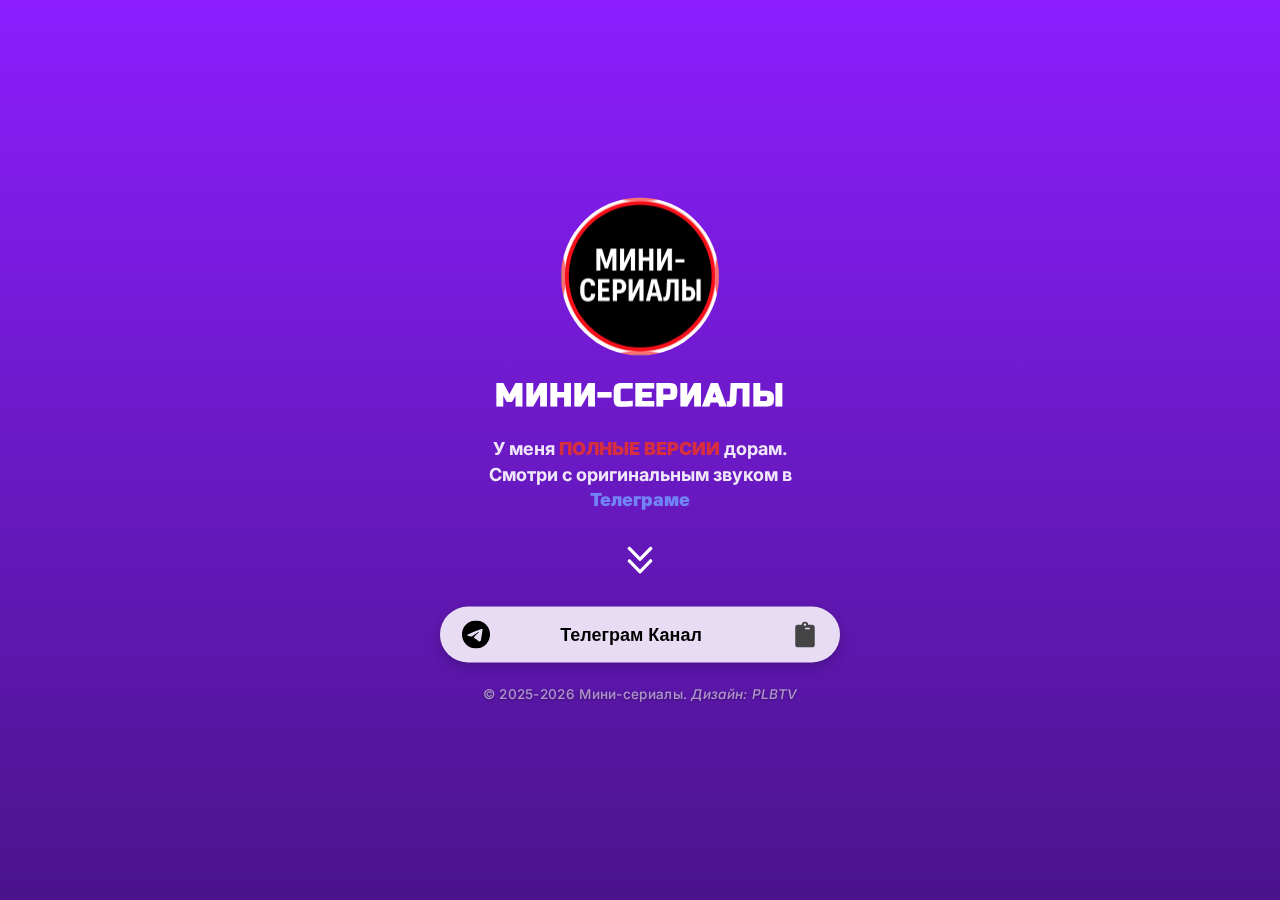
<file: index.html>
<!DOCTYPE html>
<html lang="ru">
<head>
  <meta charset="UTF-8" />
  <meta name="viewport" content="width=device-width, initial-scale=1.0" />
  <meta name="theme-color" content="#4a148c" />
  <meta name="referrer" content="no-referrer" />
  <meta name="format-detection" content="telephone=no" />
  <link rel="manifest" href="manifest.json" />
  <link rel="icon" type="image/png" sizes="192x192" href="img/icon-192.png">
  <link rel="icon" type="image/png" sizes="512x512" href="img/icon-512.png">
  <link href="https://fonts.googleapis.com/css2?family=Russo+One&family=Inter:wght@400;600;700&display=swap" rel="stylesheet">
  <title>Мини-сериалы link</title>
  <link rel="stylesheet" href="style.css" />
</head>
<body>
<div class="container">
  <div class="avatar" style="background-image:url('img/avatar.png');"></div>
  <h1>МИНИ-СЕРИАЛЫ</h1>
  <div class="bio">
    У меня <b style="color:#e03131;">ПОЛНЫЕ ВЕРСИИ</b> дорам.<br>
    Смотри с оригинальным звуком в <b style="color:#748ffc;">Телеграме</b>
  </div>
  <div class="block-break-inner">
    <svg xmlns="http://www.w3.org/2000/svg" viewBox="0 64 256 412">
      <path d="M119.5 262.9L3.5 145.1c-4.7-4.7-4.7-12.3 0-17l7.1-7.1c4.7-4.7 12.3-4.7 17 0L128 223.3l100.4-102.2c4.7-4.7 12.3-4.7 17 0l7.1 7.1c4.7 4.7 4.7 12.3 0 17L136.5 263c-4.7 4.6-12.3 4.6-17-.1zm17 128l116-117.8c4.7-4.7 4.7-12.3 0-17l-7.1-7.1c-4.7-4.7-12.3-4.7-17 0L128 351.3 27.6 249.1c-4.7-4.7-12.3-4.7-17 0l-7.1 7.1c-4.7 4.7-4.7 12.3 0 17l116 117.8c4.7 4.6 12.3 4.6 17-.1z"/>
    </svg>
  </div>
  <button class="btn main-btn" onclick="openTG()" aria-label="Открыть Телеграм Канал">
    <svg class="telegram-icon" viewBox="0 0 24 24" xmlns="http://www.w3.org/2000/svg">
      <path d="M11.944 0A12 12 0 0 0 0 12a12 12 0 0 0 12 12 12 12 0 0 0 12-12A12 12 0 0 0 12 0a12 12 0 0 0-.056 0zm4.962 7.224c.1-.002.321.023.465.14a.506.506 0 0 1 .171.325c.016.093.036.306.02.472-.18 1.898-.962 6.502-1.36 8.627-.168.9-.499 1.201-.82 1.23-.696.065-1.225-.46-1.9-.902-1.056-.693-1.653-1.124-2.678-1.8-1.185-.78-.417-1.21.258-1.91.177-.184 3.247-2.977 3.307-3.23.007-.032.014-.15-.056-.212s-.174-.041-.249-.024c-.106.024-1.793 1.14-5.061 3.345-.48.33-.913.49-1.302.48-.428-.008-1.252-.241-1.865-.44-.75-.245-1.349-.374-1.297-.789.027-.216.325-.437.893-.663 3.498-1.524 5.83-2.529 6.998-3.014 3.332-1.386 4.025-1.627 4.476-1.635z"/>
    </svg>
    <span class="btn-text">Телеграм Канал</span>
    <svg class="copy-icon" onclick="copyLink(); event.stopPropagation()" viewBox="0 0 384 512" xmlns="http://www.w3.org/2000/svg" aria-label="Скопировать ссылку">
      <path d="M384 112v352c0 26.5-21.5 48-48 48H48c-26.5 0-48-21.5-48-48V112c0-26.5 21.5-48 48-48h80c0-35.3 28.7-64 64-64s64 28.7 64 64h80c26.5 0 48 21.5 48 48zM192 40c-13.3 0-24 10.7-24 24s10.7 24 24 24 24-10.7 24-24-10.7-24-24-24zm96 114v-20c0-6.6-5.4-12-12-12h-72c-6.6 0-12 5.4-12 12v20h96z"/>
    </svg>
  </button>
	<aside class="copyright">
		<a href="./" class="copyright-link">© 2025-2026 Мини-сериалы. <span class="italic">Дизайн: PLBTV</span></a>
	</aside>
</div>
<script src="script.js"></script>
</body>

</html>
</file>
<file: style.css>
html, body {
    margin: 0;
    padding: 0;
    height: 100%;
    overflow: hidden;
    font-family: 'Inter', sans-serif;
    background: linear-gradient(180deg, #8c1eff 0%, #4a148c 100%);
    color: #fff;
    display: flex;
    justify-content: center;
    align-items: center;
    text-align: center;
}
.container {
    position: fixed;
    top: 50%;
    left: 50%;
    transform: translate(-50%, -50%);
    width: 100%;
    max-width: 450px;
    padding: 25px;
    box-sizing: border-box;
}
.avatar {
    width: 150px;
    height: 150px;
    border-radius: 50%;
    margin: 0 auto 20px auto;
    background-size: cover;
    background-position: center;
    border: 4px solid rgba(255,255,255,0.4);
    animation: pulse 4s ease-in-out infinite;
}
@keyframes pulse {
    0%, 100% { transform: scale(1); }
    50% { transform: scale(1.05); }
}
h1 {
    margin-top: 0;
    font-size: 32px;
    letter-spacing: 1px;
    font-family: 'Russo One', sans-serif;
}
.bio {
    font-size: 18px;
    opacity: .9;
    margin-bottom: 20px;
    font-weight: 700;
    line-height: 1.4;
}
.block-break-inner {
    height: 60px;
    display: flex;
    justify-content: center;
    align-items: center;
    margin: 15px 0;
}
.block-break-inner svg {
    width: 40px;
    height: 40px;
    fill: #fff;
    animation: fadeIn 1s ease-in-out infinite alternate;
}
@keyframes fadeIn {
    0% { opacity: 0.3; }
    100% { opacity: 1; }
}
.btn {
    position: relative;
    overflow: hidden;
    display: flex;
    align-items: center;
    justify-content: space-between;
    background: rgba(255,255,255,0.85);
    color: #000;
    font-size: 18px;
    font-weight: 600;
    padding: 14px 22px;
    border-radius: 40px;
    margin: 12px 0;
    text-decoration: none;
    box-shadow: 0 4px 12px rgba(0,0,0,0.2);
    transition: all .25s;
    backdrop-filter: blur(6px);
    border: none;
    cursor: pointer;
    width: 100%;
    box-sizing: border-box;
}
.btn::before {
    content: "";
    position: absolute;
    top: 0;
    left: -120%;
    width: 80%;
    height: 100%;
    background: linear-gradient(120deg, transparent, rgba(255,255,255,0.8), transparent);
    transform: skewX(-20deg);
    transition: 0.6s;
}
.btn:hover::before {
    left: 120%;
}
.btn:hover {
    transform: translateY(-3px) scale(1.03);
    box-shadow: 0 6px 16px rgba(0,0,0,0.3);
}
.btn-text {
    flex-grow: 1;
    text-align: center;
    font-size: 18px;
    font-weight: 600;
    color: #000;
}
.telegram-icon {
    width: 28px;
    height: 28px;
    fill: #000;
    flex-shrink: 0;
}
.copy-icon {
    width: 26px;
    height: 26px;
    fill: #444;
    margin-left: 20px;
    flex-shrink: 0;
    cursor: pointer;
    transition: all 0.2s;
}
.copy-icon:hover {
    fill: #000;
    transform: scale(1.2);
}
.tiktok-overlay {
    position: fixed;
    top: 0; left: 0;
    width: 100%;
    height: 100%;
    background: rgba(0,0,0,0.85);
    color: white;
    padding: env(safe-area-inset-top, 20px) 20px env(safe-area-inset-bottom, 20px);
    z-index: 1000;

    display: flex;
    align-items: center;
    justify-content: center;
    text-align: center;
    font-family: 'Inter', sans-serif;
    box-sizing: border-box;
    overflow-y: auto;
}
.tiktok-overlay .overlay-content {
    background: rgba(255,255,255,0.1);
    padding: 25px;
    border-radius: 12px;
    width: 100%;
    max-width: 360px;
    box-sizing: border-box;
}
.tiktok-overlay button {
    background: #748ffc;
    color: white;
    border: none;
    padding: 12px 24px;
    border-radius: 25px;
    cursor: pointer;
    margin-top: 15px;
    font-size: 16px;
    transition: all .2s;
    width: 100%;
    max-width: 250px;
}
.tiktok-overlay button:hover {
    background: #5a6ffc;
}
@media (max-width: 480px) {
    h1 { font-size: 28px; }
    .bio, .btn { font-size: 16px; }
    .avatar { width: 120px; height: 120px; }
    .container { padding: 15px; }
    .block-break-inner { margin: 10px 0; }
    .btn { padding: 12px 18px; }
    .copy-icon { margin-left: 16px; }
    .btn-text { font-size: 16px; }
}
.copyright {
    position: relative;
    margin-top: 20px;
    bottom: auto;
    left: auto;
    transform: none;
    z-index: 100;
    pointer-events: none;
    text-align: center;
}
.copyright-link {
    pointer-events: auto;
    color: rgba(255, 255, 255, 0.55);
    font-family: 'Inter', sans-serif;
    font-size: 13.5px;
    font-weight: 500;
    text-decoration: none;
    white-space: nowrap;
    letter-spacing: 0.3px;
    transition: all 0.28s ease;
    text-shadow: 0 1px 3px rgba(0, 0, 0, 0.4);
    padding: 6px 12px;
    border-radius: 8px;
}
.copyright-link:hover,
.copyright-link:focus {
    color: #ffffff;
    text-decoration: none;
    text-shadow: 0 1px 4px rgba(0, 0, 0, 0.5);
}
.italic {
  font-style: italic;
}
@media (max-height: 600px) {
    .copyright {
        margin-top: 12px;  /* Уменьшаем отступ сверху для компактности, вместо bottom */
    }
    .copyright-link {
        font-size: 13px;
    }
}

/* Дополнительный медиа-запрос для альбомной ориентации на мобильных */
@media (max-width: 480px) and (orientation: landscape) {
    .copyright {
        margin-top: 10px;  /* Ещё меньше отступа в landscape */
    }
    .copyright-link {
        font-size: 12px;
        padding: 4px 8px;
    }
    .container {
        padding: 10px;  /* Сжимаем padding контейнера для места */
    }

}
</file>
